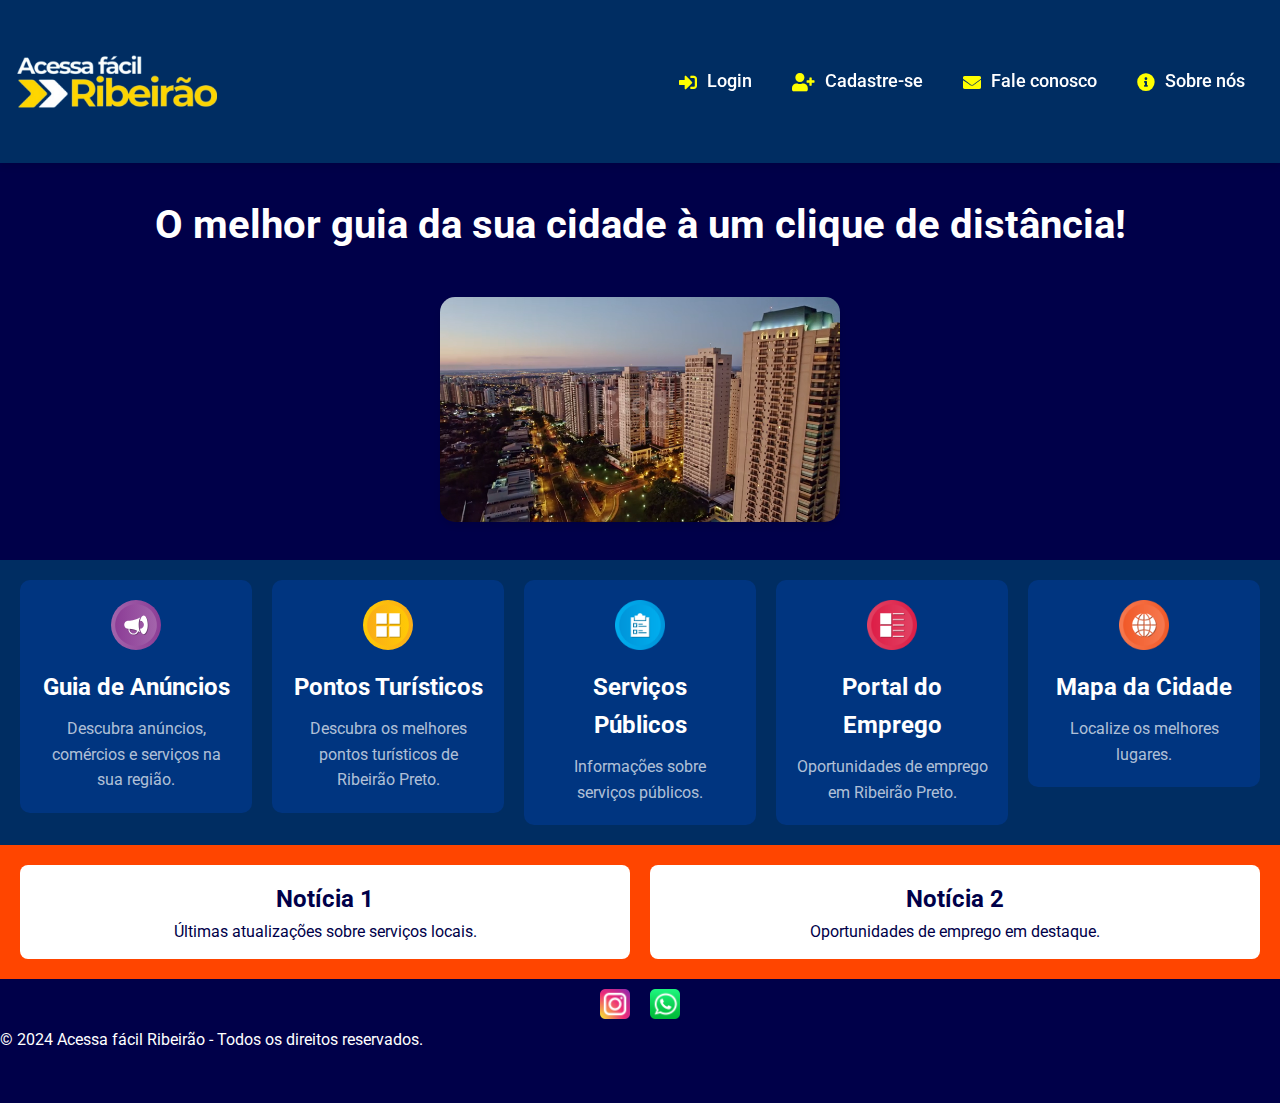
<file: index.html>
<!DOCTYPE html>
<html lang="pt-br">
<head>
    <meta charset="UTF-8">
    <meta name="viewport" content="width=device-width, initial-scale=1.0">
    <title>Acessa Fácil Ribeirão</title>
    <link rel="stylesheet" href="styles.css">
    <link rel="stylesheet" href="https://cdnjs.cloudflare.com/ajax/libs/font-awesome/5.15.4/css/all.min.css">

</head>
<body>

<header>   
    <nav>
        <img id="logo-marca" src="logo-marca.png" alt="Logo Marca"> 
         <div class="menu">
            <button id="menu-btn">☰</button>
            <div id="menu-list" class="menu-list">
        <ul>
            <li><a href="login.html"><i class="fas fa-sign-in-alt"></i> Login</a></li>
            <li><a href="cadastro.html"><i class="fas fa-user-plus"></i> Cadastre-se</a></li>
            <li><a href="faleconosco.html"><i class="fas fa-envelope"></i> Fale conosco</a></li>
            <li><a href="sobre.html"><i class="fas fa-info-circle"></i> Sobre nós</a></li>
        </ul>
            </div>
        </div>
    </nav>       
</header>


<main>
    <section class="main-banner">
    <h1>O melhor guia da sua cidade à um clique de distância!</h1>
    
  <video id="bannerVideo" class="banner-video" autoplay muted>
    <source src="video-predio-fiusa.mp4" type="video/mp4">
    Seu navegador não suporta a tag de vídeo.
  </video>

</section>

    <section class="features">
        
        <a href="nicho.html">
        <div class="feature-item">
            <img src="anuncio-icon.svg" alt="Guia de Anúncios">
            <h2>Guia de Anúncios</h2>
            <p>Descubra anúncios, comércios e serviços na sua região.</p>
        </div>
        </a>
        
        <a href="turistico.html">
        <div class="feature-item">
            <img src="grid-icon-turismo.svg" alt="Guia de Anúncios">
            <h2>Pontos Turísticos</h2>
            <p>Descubra os melhores pontos turísticos de Ribeirão Preto.</p>
        </div>
        </a>
        
        <a href="servicos-publico.html">
        <div class="feature-item">
            <img src="icon-service.png" alt="Serviço Público">
            <h2>Serviços Públicos</h2>
            <p>Informações sobre serviços públicos.</p>
        </div>
        </a>
        
        <a href="portal-emprego.html">
        <div class="feature-item">
            <img src="lista-emprego-icon.png" alt="Portal do Emprego">
            <h2>Portal do Emprego</h2>
            <p>Oportunidades de emprego em Ribeirão Preto.</p>
        </div>
        </a>
     
        <a href="https://www.google.com/maps" target="_blank">  
        <div class="feature-item">
            <img src="icon-mapa.png" alt="Mapa da Cidade">
            <h2>Mapa da Cidade</h2>
            <p>Localize os melhores lugares.</p>
        </div>
       </a> 
        
    </section>

    <section class="news-section">
        <div class="news-item">
            <h2>Notícia 1</h2>
            <p>Últimas atualizações sobre serviços locais.</p>
        </div>
        <div class="news-item">
            <h2>Notícia 2</h2>
            <p>Oportunidades de emprego em destaque.</p>
        </div>
    </section>
</main>

<footer>
    
    <div class="social-icons">
   
        <a href="https://www.instagram.com" target="_blank">
            <img src="instagram-icon.png" alt="Instagram">
        </a>
        
       <a href="https://wa.me/551692153271?text=Olá,%20gostaria%20de%20saber%20mais%20sobre%20os%20serviços%20do%20Acessa%20Fácil%20Ribeirão!" target="_blank">
    <img src="whatsapp-icon.png" alt="WhatsApp" style="width:30px; height:30px;"></a>

    </div>  
   
   <p>© 2024 Acessa fácil Ribeirão - Todos os direitos reservados.</p>
</footer>

<script>
    const video = document.getElementById('bannerVideo');

    // Define a velocidade do vídeo
    video.playbackRate = 0.3; // Velocidade mais lenta

    // Quando o vídeo termina naturalmente
    video.addEventListener('ended', () => {
        video.pause(); // Pausa o vídeo ao final
    });
    
    
    
    const menuBtn = document.getElementById('menu-btn');
const menuList = document.getElementById('menu-list');

menuBtn.addEventListener('click', () => {
    menuList.classList.toggle('show');
});
   
</script>

</body>
</html>
</file>
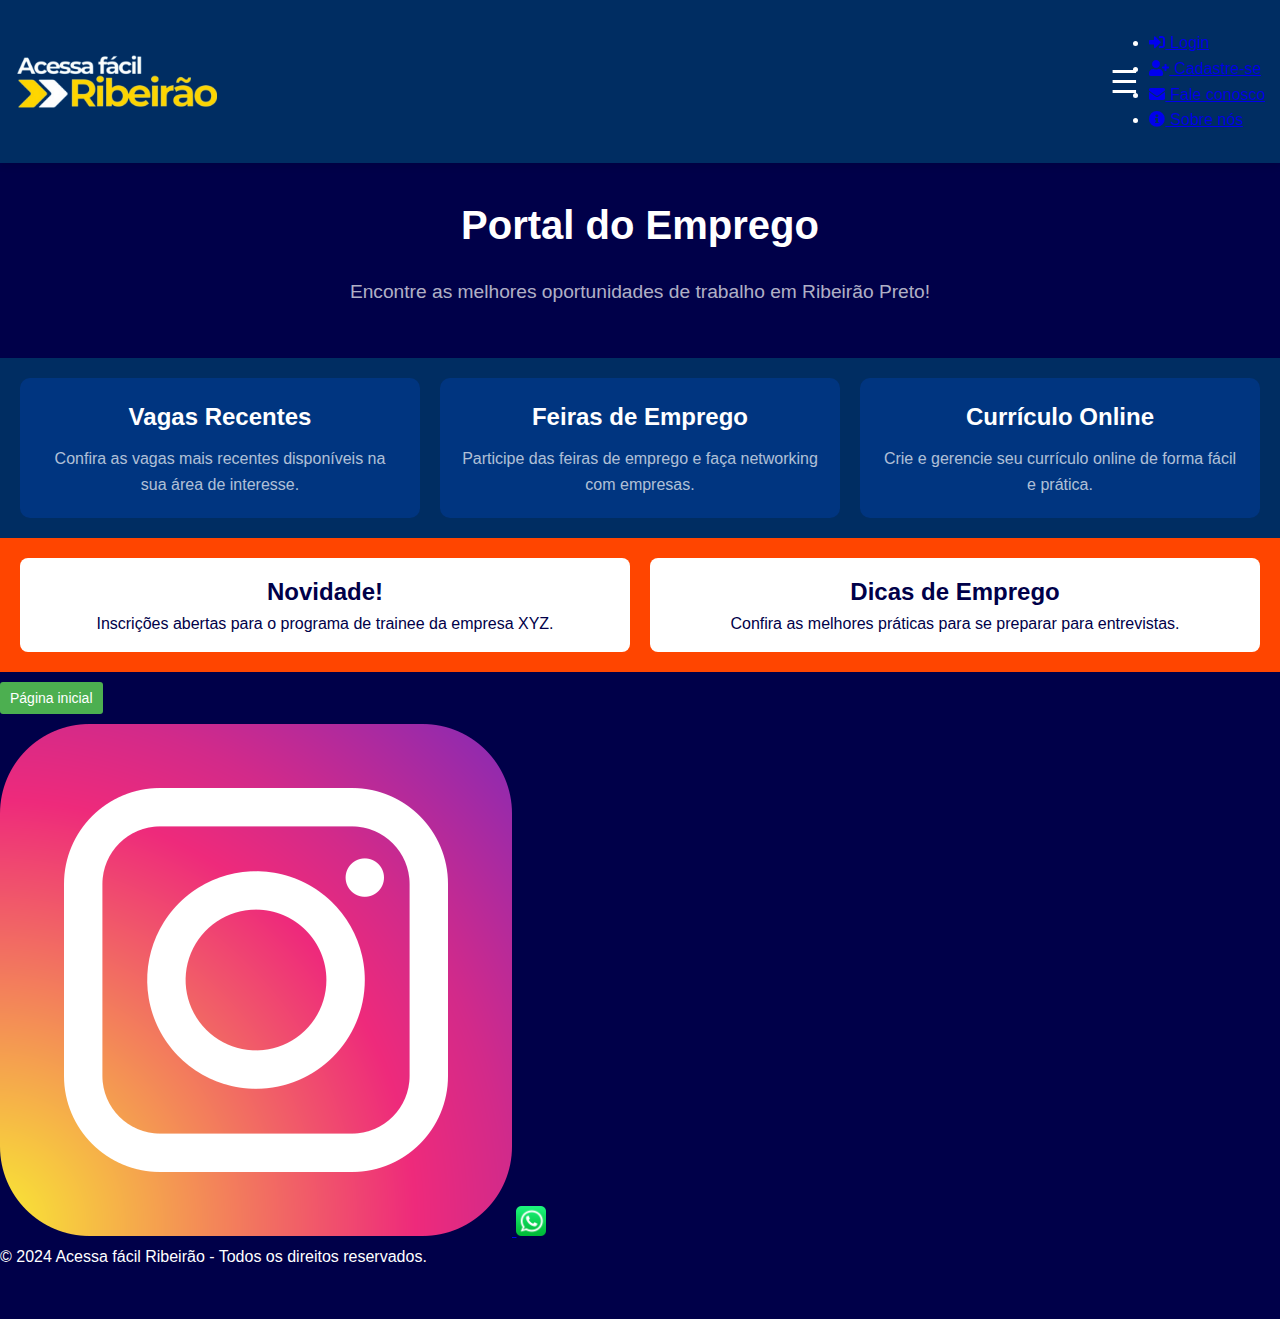
<file: portal-emprego.html>
<!DOCTYPE html>
<html lang="pt-br">
<head>
    <meta charset="UTF-8">
    <meta name="viewport" content="width=device-width, initial-scale=1.0">
    <title>Portal do Emprego - Ribeirão Preto</title>
    <link rel="stylesheet" href="turismo-styles.css">
       <link rel="stylesheet" href="https://cdnjs.cloudflare.com/ajax/libs/font-awesome/5.15.4/css/all.min.css">
    
</head>
<body>

<header>   
    <nav>
        <img id="logo-marca" src="logo-marca.png" alt="Logo Marca"> 
         <div class="menu">
            <button id="menu-btn">☰</button>
            <div id="menu-list" class="menu-list">
        <ul>
            <li><a href="login.html"><i class="fas fa-sign-in-alt"></i> Login</a></li>
            <li><a href="cadastro.html"><i class="fas fa-user-plus"></i> Cadastre-se</a></li>
            <li><a href="faleconosco.html"><i class="fas fa-envelope"></i> Fale conosco</a></li>
            <li><a href="sobre.html"><i class="fas fa-info-circle"></i> Sobre nós</a></li>
        </ul>
    </div>
            <!-- <div class="search-container">
                <input type="text" placeholder="Pesquisar serviços públicos ...">
                <button><img src="lupa-branca.svg" alt="Ícone de Pesquisa"></button> 
                -->
        </div>
    </nav>       
</header>

<main>
    <section class="main-banner">
        <h1>Portal do Emprego</h1>
        <p>Encontre as melhores oportunidades de trabalho em Ribeirão Preto!</p>
  
    </section>

    <section class="features">
        <div class="feature-item">
            <h2>Vagas Recentes</h2>
            <p>Confira as vagas mais recentes disponíveis na sua área de interesse.</p>
        </div>
        
        <div class="feature-item">
            <h2>Feiras de Emprego</h2>
            <p>Participe das feiras de emprego e faça networking com empresas.</p>
        </div>
               
        <div class="feature-item">
            <h2>Currículo Online</h2>
            <p>Crie e gerencie seu currículo online de forma fácil e prática.</p>
        </div>
    </section>

    <section class="news-section">
        <div class="news-item">
            <h2>Novidade!</h2>
            <p>Inscrições abertas para o programa de trainee da empresa XYZ.</p>
        </div>
        <div class="news-item">
            <h2>Dicas de Emprego</h2>
            <p>Confira as melhores práticas para se preparar para entrevistas.</p>
        </div>
    </section>
    
    <!-- Botão Voltar -->
    <a href="index.html" class="voltar-btn">Página inicial</a>

</main>

<footer>
    
    <div class="social-icons">
   
        <a href="https://www.instagram.com" target="_blank">
            <img src="instagram-icon.png" alt="Instagram">
        </a>
        
       <a href="https://wa.me/551692153271?text=Olá,%20gostaria%20de%20saber%20mais%20sobre%20os%20serviços%20do%20Acessa%20Fácil%20Ribeirão!" target="_blank">
    <img src="whatsapp-icon.png" alt="WhatsApp" style="width:30px; height:30px;"></a>

    </div>    
    
    <p>© 2024 Acessa fácil Ribeirão - Todos os direitos reservados.</p>
</footer>

<script>
       
    const menuBtn = document.getElementById('menu-btn');
const menuList = document.getElementById('menu-list');

menuBtn.addEventListener('click', () => {
    menuList.classList.toggle('show');
});
</script>

</body>
</html>
</file>
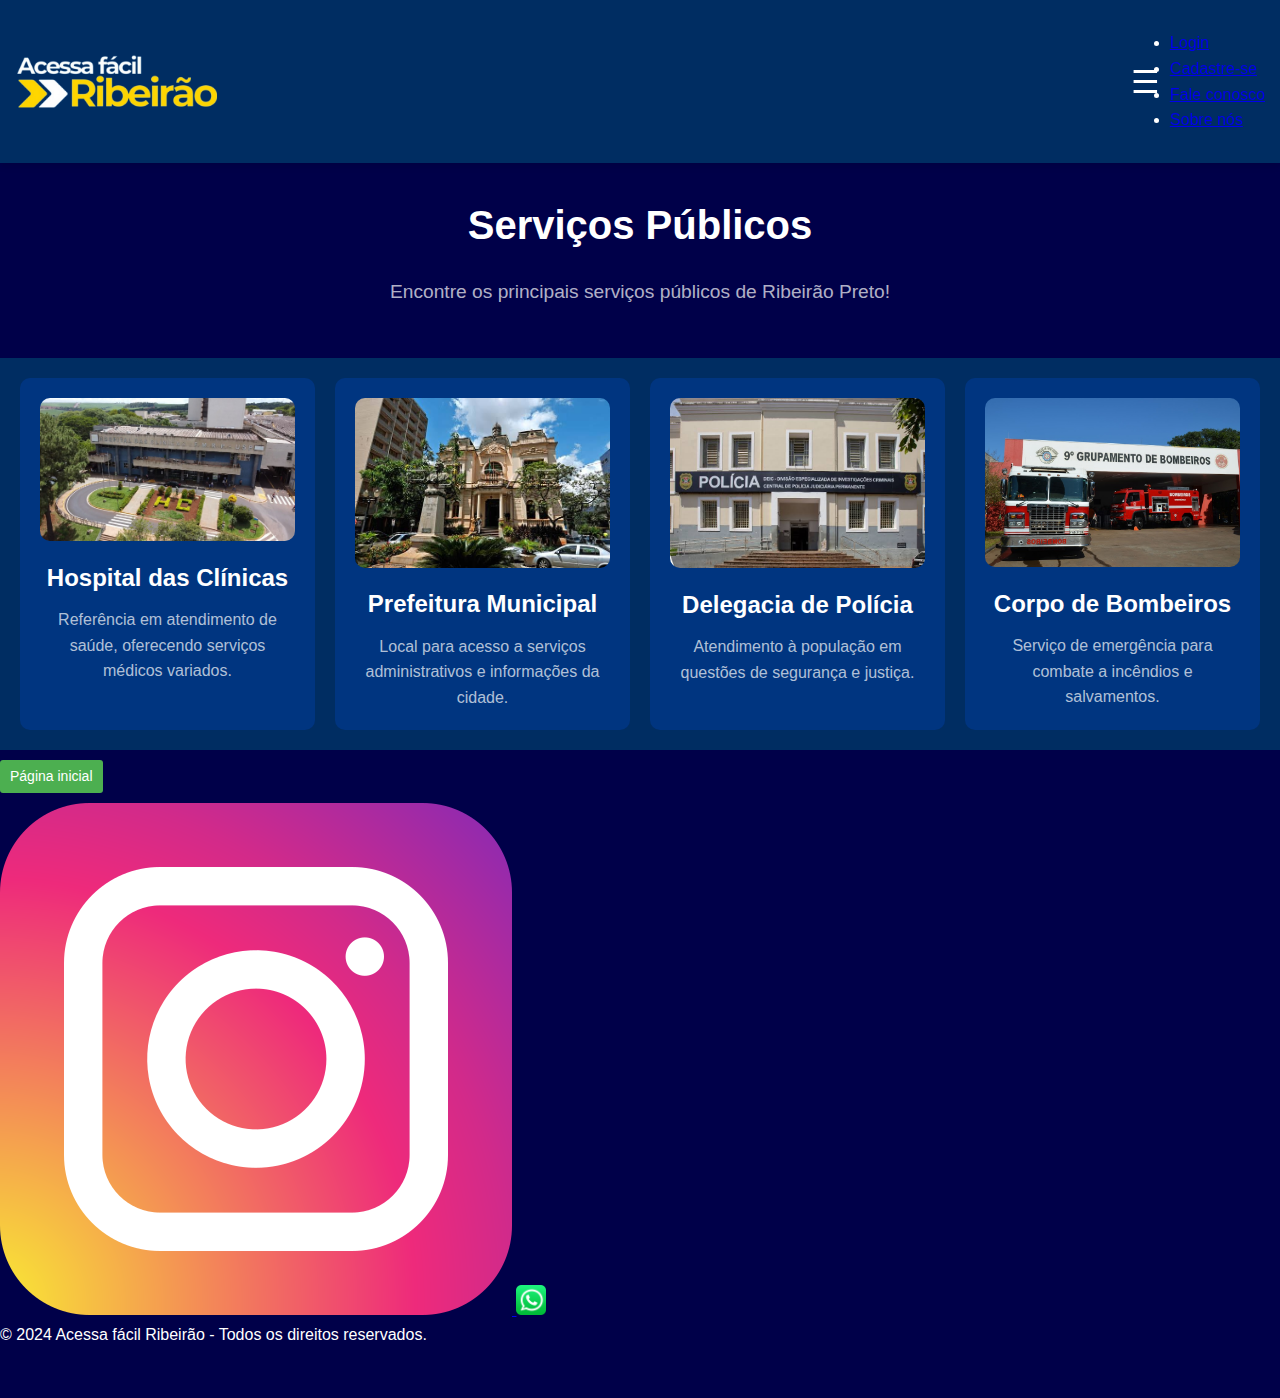
<file: servicos-publico.html>
<!DOCTYPE html>
<html lang="pt-br">
<head>
    <meta charset="UTF-8">
    <meta name="viewport" content="width=device-width, initial-scale=1.0">
    <title>Serviços Públicos de Ribeirão Preto</title>
    <link rel="stylesheet" href="turismo-styles.css">
</head>
<body>

<header>   
    <nav>
        <img id="logo-marca" src="logo-marca.png" alt="Logo Marca"> 
         <div class="menu">
            <button id="menu-btn">☰</button>
            <div id="menu-list" class="menu-list">
        <ul>
            <li><a href="login.html"><i class="fas fa-sign-in-alt"></i> Login</a></li>
            <li><a href="cadastro.html"><i class="fas fa-user-plus"></i> Cadastre-se</a></li>
            <li><a href="faleconosco.html"><i class="fas fa-envelope"></i> Fale conosco</a></li>
            <li><a href="sobre.html"><i class="fas fa-info-circle"></i> Sobre nós</a></li>
        </ul>
            </div>
        </div>
    </nav>       
</header>


<main>
    <section class="main-banner">
        <h1>Serviços Públicos</h1>
        <p>Encontre os principais serviços públicos de Ribeirão Preto!</p>
      
    </section>

    <section class="features">
        <div class="feature-item">
            <img src="hospital-hc.jpg" alt="Hospital">
            <h2>Hospital das Clínicas</h2>
            <p>Referência em atendimento de saúde, oferecendo serviços médicos variados.</p>
        </div>
        <div class="feature-item">
            <img src="prefeitura.jpg" alt="Prefeitura">
            <h2>Prefeitura Municipal</h2>
            <p>Local para acesso a serviços administrativos e informações da cidade.</p>
        </div>
        <div class="feature-item">
            <img src="delegacia.jpeg" alt="Polícia">
            <h2>Delegacia de Polícia</h2>
            <p>Atendimento à população em questões de segurança e justiça.</p>
        </div>
        <div class="feature-item">
            <img src="bombeiros.jpg" alt="Corpo de Bombeiros">
            <h2>Corpo de Bombeiros</h2>
            <p>Serviço de emergência para combate a incêndios e salvamentos.</p>
        </div>
    </section>
    
     <!-- Botão Voltar -->
    <a href="index.html" class="voltar-btn">Página inicial</a>
    
</main>

<footer>
   
   <div class="social-icons">
   
        <a href="https://www.instagram.com" target="_blank">
            <img src="instagram-icon.png" alt="Instagram">
        </a>
        
       <a href="https://wa.me/551692153271?text=Olá,%20gostaria%20de%20saber%20mais%20sobre%20os%20serviços%20do%20Acessa%20Fácil%20Ribeirão!" target="_blank">
    <img src="whatsapp-icon.png" alt="WhatsApp" style="width:30px; height:30px;"></a>

    </div>     
    
    <p>© 2024 Acessa fácil Ribeirão - Todos os direitos reservados.</p>
</footer>

</body>
</html>
</file>
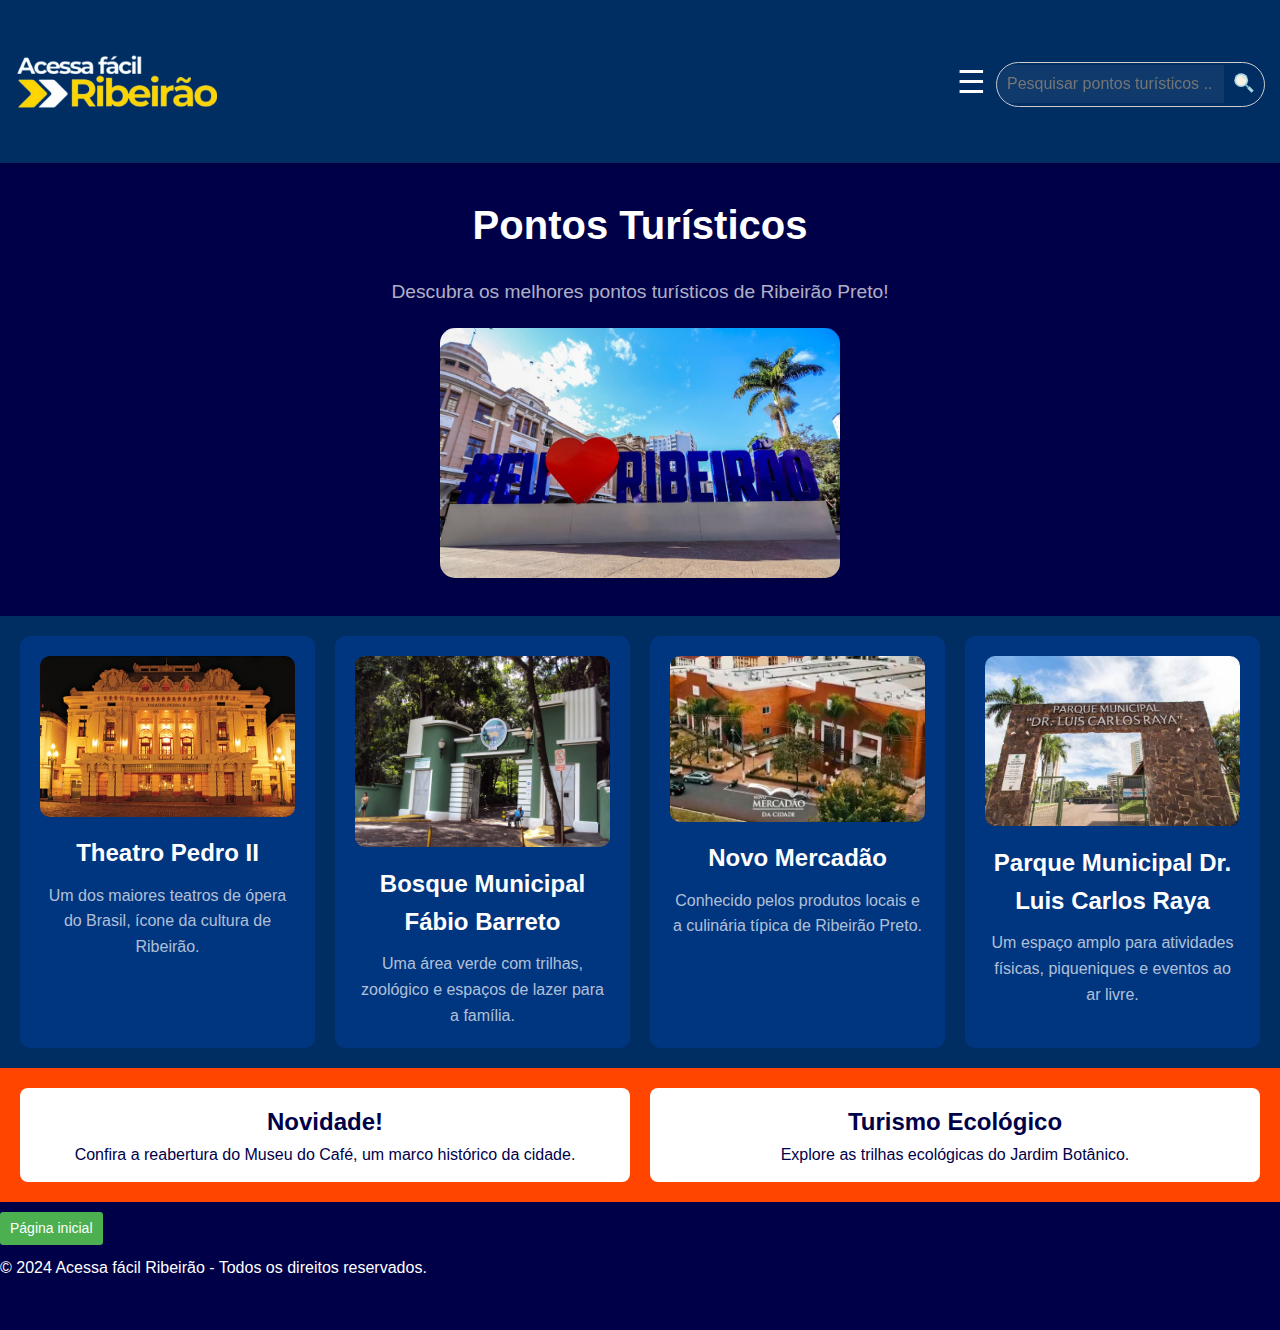
<file: turistico.html>
<!DOCTYPE html>
<html lang="pt-br">
<head>
    <meta charset="UTF-8">
    <meta name="viewport" content="width=device-width, initial-scale=1.0">
    <title>Pontos Turísticos de Ribeirão Preto</title>
    <link rel="stylesheet" href="turismo-styles.css">
</head>
<body>

<header>
    <nav>
        <img id="logo-marca" src="logo-marca.png" alt="Logo Marca">
        
        <div class="menu">
            <button id="menu-btn">☰</button>
            <div class="search-container">
                <input type="text" placeholder="Pesquisar pontos turísticos ...">
                <button><img src="lupa-branca.svg" alt="Ícone de Pesquisa"></button>
            </div>
        </div>
    </nav>
</header>

<main>
    <section class="main-banner">
        <h1>Pontos Turísticos</h1>
        <p>Descubra os melhores pontos turísticos de Ribeirão Preto!</p>
        <img src="img.g1.jpg" alt="Pontos Turísticos de Ribeirão Preto">
    </section>

    <section class="features">
        <div class="feature-item">
            <img src="theatro-pedro-ii.jpg" alt="Theatro Pedro II">
            <h2>Theatro Pedro II</h2>
            <p>Um dos maiores teatros de ópera do Brasil, ícone da cultura de Ribeirão.</p>
        </div>
        <div class="feature-item">
            <img src="bosque-fabelas.jpg" alt="Bosque Fábulas">
            <h2>Bosque Municipal Fábio Barreto</h2>
            <p>Uma área verde com trilhas, zoológico e espaços de lazer para a família.</p>
        </div>
        <div class="feature-item">
            <img src="mercadao.jpg" alt="Novo Mercadão">
            <h2>Novo Mercadão</h2>
            <p>Conhecido pelos produtos locais e a culinária típica de Ribeirão Preto.</p>
        </div>
        <div class="feature-item">
            <img src="parque-raia.jpg" alt="Parque Curupira">
            <h2>Parque Municipal Dr. Luis Carlos Raya</h2>
            <p>Um espaço amplo para atividades físicas, piqueniques e eventos ao ar livre.</p>
        </div>
    </section>

    <section class="news-section">
        <div class="news-item">
            <h2>Novidade!</h2>
            <p>Confira a reabertura do Museu do Café, um marco histórico da cidade.</p>
        </div>
        <div class="news-item">
            <h2>Turismo Ecológico</h2>
            <p>Explore as trilhas ecológicas do Jardim Botânico.</p>
        </div>
    </section>
    
    <!-- Botão Voltar -->
        <a href="index.html" class="voltar-btn">Página inicial</a>
    
</main>

<footer>
   <!--    <a href="#">Início</a>
    <a href="#">Serviços</a>
    <a href="#">Mapa</a>
    <a href="turistico.html">Lugares turísticos</a>
    -->
    <p>© 2024 Acessa fácil Ribeirão - Todos os direitos reservados.</p>
</footer>

</body>
</html>
</file>
<file: styles.css>
/* Importa uma fonte do Google */
@import url('https://fonts.googleapis.com/css2?family=Roboto:wght@400;700&display=swap');

/* Estilo para links */
a {
    color: inherit; /* Mantém a cor do texto original */
    text-decoration: none; /* Remove o sublinhado */
}

/* Reset básico */
* {
    margin: 0; /* Remove margens padrão de todos os elementos */
    padding: 0; /* Remove padding padrão de todos os elementos */
    box-sizing: border-box; /* Inclui padding e border no cálculo da largura e altura */
}

/* Definições de estilo globais */
body {
    font-family: 'Roboto', sans-serif; /* Define a fonte do corpo do texto */
    background-color: #000049; /* Cor de fundo da página */
    color: white; /* Cor do texto */
    line-height: 1.6; /* Altura da linha para melhor legibilidade */
    padding-bottom: 50px; /* Espaço extra para evitar sobreposição com o rodapé em mobile */
}

/* Cabeçalho */
header {
    background-color: #002D62; /* Cor de fundo do cabeçalho */
    padding: 15px; /* Espaçamento interno do cabeçalho */
    position: sticky; /* Mantém o cabeçalho fixo no topo ao rolar a página */
    top: 0; /* Posiciona no topo */
    z-index: 1000; /* Garante que o cabeçalho fique acima de outros elementos */
    box-shadow: 0 4px 6px rgba(0, 0, 0, 0.1); /* Sombra do cabeçalho */
    overflow: hidden; /* Previne que o conteúdo ultrapasse os limites do cabeçalho */
}

nav {
    display: flex; /* Usa flexbox para o layout do menu */
    justify-content: space-between; /* Espaça os itens do menu */
    align-items: center; /* Alinha os itens verticalmente ao centro */
}

#logo-marca {
    transform: translateX(-98px); /* Ajusta a posição do logo */
    width: 400px; /* Largura do logo */
    height: auto; /* Mantém a proporção do logo */
}

.menu {
    display: flex;
    align-items: center;
}

#menu-btn {
    font-size: 32px;
    background: none;
    border: none;
    color: white;
    cursor: pointer;
    margin-right: 10px;
}



/* Banner principal */
.main-banner {
    text-align: center; /* Centraliza o texto no banner */
    padding: 30px 15px; /* Espaçamento interno do banner */
    background-color: #000049; /* Cor de fundo do banner */
}

.main-banner h1 {
    font-size: 2.5rem; /* Tamanho da fonte do título */
    margin-bottom: 20px; /* Espaçamento abaixo do título */
    color: white; /* Cor do texto do título */
}


/* Estilo para o vídeo */
.banner-video {
    width: 100%; /* Largura total do vídeo */
    max-width: 400px; /* Largura máxima do vídeo */
    border-radius: 15px; /* Bordas arredondadas do vídeo */
    box-shadow: 0 4px 6px rgba(0, 0, 0, 0.1); /* Sombra do vídeo */
    margin-top: 20px; /* Espaçamento acima do vídeo */
}

/* Seção de funcionalidades */
.features {
    display: grid; /* Usa grid para layout de funcionalidades */
    grid-template-columns: repeat(auto-fit, minmax(150px, 1fr)); /* Define colunas responsivas */
    grid-gap: 20px; /* Espaçamento entre os itens da grade */
    padding: 20px; /* Espaçamento interno da seção */
    background-color: #002D62; /* Cor de fundo da seção de funcionalidades */
}

.feature-item {
    background-color: #003580; /* Cor de fundo dos itens de funcionalidades */
    padding: 20px; /* Espaçamento interno dos itens */
    text-align: center; /* Centraliza o texto nos itens */
    border-radius: 10px; /* Bordas arredondadas dos itens */
    transition: transform 0.3s ease, box-shadow 0.3s ease; /* Transição suave para efeitos de hover */
}

.feature-item:hover {
    transform: scale(1.05); /* Aumenta o tamanho do item ao passar o mouse */
    box-shadow: 0 8px 15px rgba(0, 0, 0, 0.2); /* Aumenta a sombra ao passar o mouse */
}

.feature-item img {
    width: 50px; /* Largura da imagem dos itens */
    margin-bottom: 10px; /* Espaçamento abaixo da imagem */
}

.feature-item p {
    color: #ffffffb3; /* Cor do texto das descrições */
    font-size: 1rem; /* Tamanho da fonte das descrições */
    margin-top: 10px; /* Espaçamento acima da descrição */
}

/* Seção de notícias */
.news-section {
    display: grid; /* Usa grid para layout de notícias */
    grid-template-columns: repeat(auto-fit, minmax(200px, 1fr)); /* Define colunas responsivas */
    grid-gap: 20px; /* Espaçamento entre os itens da grade */
    padding: 20px; /* Espaçamento interno da seção */
    background-color: #FF4500; /* Cor de fundo da seção de notícias */
}

.news-item {
    background-color: white; /* Cor de fundo dos itens de notícias */
    color: #000049; /* Cor do texto das notícias */
    padding: 15px; /* Espaçamento interno dos itens */
    border-radius: 8px; /* Bordas arredondadas dos itens */
    text-align: center; /* Centraliza o texto nos itens */
    transition: transform 0.3s ease, box-shadow 0.3s ease; /* Transição suave para efeitos de hover */
}

.news-item:hover {
    transform: scale(1.05); /* Aumenta o tamanho do item ao passar o mouse */
    box-shadow: 0 8px 15px rgba(0, 0, 0, 0.2); /* Aumenta a sombra ao passar o mouse */
}

.social-icons {
    display: flex; /* Usa flexbox para os ícones sociais */
    justify-content: center; /* Centraliza os ícones */
    margin-top: 10px; /* Espaçamento acima dos ícones sociais */
}

.social-icons a {
    margin: 0 10px; /* Espaçamento entre os ícones sociais */
    text-decoration: none; /* Remove o sublinhado dos links dos ícones */
}

.social-icons img {
    width: 30px; /* Largura dos ícones sociais */
    height: 30px; /* Altura dos ícones sociais */
}

/* Estilos responsivos */
@media (max-width: 768px) {
    nav {
        flex-direction: column; /* Altera a direção do menu para coluna em telas pequenas */
        align-items: flex-start; /* Alinha os itens do menu à esquerda */
    }

    .main-banner h1 {
        font-size: 2rem; /* Reduz o tamanho do título no banner em telas pequenas */
    }


    .features {
        grid-template-columns: 1fr; /* Uma coluna para funcionalidades em telas pequenas */
    }

    .news-section {
        grid-template-columns: 1fr; /* Uma coluna para notícias em telas pequenas */
    }
    
     #menu-btn {
     display: block;
     font-size: 38px;
 
    }

}

@media (min-width: 769px) and (max-width: 1024px) {
    .main-banner h1 {
        font-size: 2.2rem; /* Ajusta o tamanho do título no banner para telas médias */
    }

    .features {
        grid-template-columns: repeat(2, 1fr); /* Duas colunas para funcionalidades em telas médias */
    }

    .news-section {
        grid-template-columns: repeat(2, 1fr); /* Duas colunas para notícias em telas médias */
    }
}

@media (min-width: 769px) {
    #menu-list {
        display: flex; /* Mostra a lista de menu em dispositivos maiores */
        position: static; /* Fixa a lista de menu no cabeçalho */
        opacity: 1;
        transform: none;
        box-shadow: none;
        background-color: transparent;
        padding: 0;
    }


    .menu-list ul {
        display: flex;
    }

    .menu-list ul li {
        margin: 0 10px;
    }

    #menu-btn {
        display: none; /* Esconde o botão de menu em dispositivos maiores */
    }
}

/* Menu expansível */
.menu-list {
    position: absolute;
    top: 0px;
    right: 0px;
    background-color: #002D62;
    border-radius: 5px;
    padding: 0px 0px 50px;
    box-shadow: 0 10px 25px rgba(0, 0, 0, 0.2);
    display: none;
    z-index: 1000;
    opacity: 0;
    transform: translateY(-10px);
    transition: all 0.3s ease-in-out;
}

.menu-list.show {
    display: block;
    opacity: 1;
    transform: translateY(0);
}

.menu-list ul {
    list-style: none;
    padding: 0;
    margin: 0;
}

.menu-list ul li {
    margin: 10px 20px;
}

.menu-list ul li a {
    text-decoration: none;
    color: white;
    font-size: 18px;
    font-weight: 500;
    display: flex;
    align-items: center;
    transition: color 0.3s ease;
}

.menu-list ul li a i {
    margin-right: 10px;
    font-size: 18px;
    color: yellow;
}

.menu-list ul li a:hover {
    color: #FF4500;
}

.menu-btn {
    font-size: 34px;
    background: none;
    border: none;
    color: white;
    cursor: pointer;
    margin-right: 10px;
    transition: transform 0.3s ease;
}

#menu-btn:hover {
    transform: none;
}

.hidden {
    display: none;
}
</file>
<file: turismo-styles.css>
/* Importa uma fonte do Google */

/* Reset básico */
* {
    margin: 0;
    padding: 0;
    box-sizing: border-box;
}

/* Definições de estilo globais */
body {
    font-family: -apple-system, BlinkMacSystemFont, "Segoe UI", Roboto, "Helvetica Neue", Arial, sans-serif;
    background-color: #000049;
    color: white;
    line-height: 1.6;
    padding-bottom: 50px; /* Evitar sobreposição com o rodapé em mobile */
}

/* Cabeçalho */
header {
    background-color: #002D62;
    padding: 15px;
    position: sticky;
    top: 0;
    z-index: 1000;
    box-shadow: 0 4px 6px rgba(0, 0, 0, 0.1);
}

nav {
    display: flex;
    justify-content: space-between;
    align-items: center;
}

#logo-marca {
    transform: translateX(-98px);
    width: 400px;
    height: auto;
}

.menu {
    display: flex;
    align-items: center;
}

#menu-btn {
    font-size: 32px;
    background: none;
    border: none;
    color: white;
    cursor: pointer;
    margin-right: 10px;
}

.search-container {
    display: flex;
    align-items: center;
    border: 1px solid #ccc;
    border-radius: 25px;
    overflow: hidden;
    width: 100%;
    max-width: 300px;
    margin-top:5px;
}

.search-container input[type="text"] {
    flex: 1;
    padding: 10px;
    border: none;
    outline: none;
    background-color: #ffffff10;
    color: white;
    font-size: 16px;
}

.search-container button {
    background-color: transparent;
    border: none;
    padding: 10px;
    cursor: pointer;
}

.search-container button img {
    width: 20px;
    height: 20px;
}

/* Banner principal */
.main-banner {
    text-align: center;
    padding: 30px 15px;
    background-color: #000049;
}

.main-banner h1 {
    font-size: 2.5rem;
    margin-bottom: 20px;
    color: white;
}

.main-banner p {
    font-size: 1.2rem;
    color: #ffffffb3;
    margin-bottom: 20px;
}

.main-banner img {
    width: 100%;
    max-width: 400px;
    border-radius: 15px;
    box-shadow: 0 4px 6px rgba(0, 0, 0, 0.1);
}

/* Seção de funcionalidades */
.features {
    display: grid;
    grid-template-columns: repeat(auto-fit, minmax(150px, 1fr));
    grid-gap: 20px;
    padding: 20px;
    background-color: #002D62;
}

.feature-item {
    background-color: #003580;
    padding: 20px;
    text-align: center;
    border-radius: 10px;
    transition: transform 0.3s ease, box-shadow 0.3s ease;
}

.feature-item:hover {
    transform: scale(1.05);
    box-shadow: 0 8px 15px rgba(0, 0, 0, 0.2);
}

.feature-item img {
    width: 100%;
    height: auto; /* Para manter a proporção da imagem */
    border-radius: 10px;
    margin-bottom: 10px;
}


.feature-item p {
    color: #ffffffb3;
    font-size: 1rem;
    margin-top: 10px;
}

/* Seção de notícias */
.news-section {
    display: grid;
    grid-template-columns: repeat(auto-fit, minmax(200px, 1fr));
    grid-gap: 20px;
    padding: 20px;
    background-color: #FF4500;
}

.news-item {
    background-color: white;
    color: #000049;
    padding: 15px;
    border-radius: 8px;
    text-align: center;
    transition: transform 0.3s ease, box-shadow 0.3s ease;
}

.news-item:hover {
    transform: scale(1.05);
    box-shadow: 0 8px 15px rgba(0, 0, 0, 0.2);
}

/* Estilo do botão de voltar */
.voltar-btn {
    background-color: #4CAF50; /* Cor de fundo verde */
    color: white; /* Cor do texto branco */
    padding: 5px 10px; /* Diminuir o espaçamento interno */
    border: none; /* Sem borda */
    border-radius: 3px; /* Bordas um pouco arredondadas */
    cursor: pointer; /* Mão ao passar o mouse */
    margin: 10px 0; /* Diminuir a margem superior e inferior */
    text-decoration: none; /* Sem sublinhado */
    font-size: 14px; /* Diminuir o tamanho da fonte */
    display: inline-block; /* Permite o uso de margens */
}

.voltar-btn:hover {
    background-color: #45a049; /* Cor do botão ao passar o mouse */
}

/* Estilos responsivos */
@media (max-width: 768px) {
    nav {
        flex-direction: column;
        align-items: flex-start;
    }

    .main-banner h1 {
        font-size: 2rem;
    }

    .main-banner img {
        width: 100%;
    }

    .features {
        grid-template-columns: 1fr;
    }

    .news-section {
        grid-template-columns: 1fr;
    }

    #menu-btn {
        font-size: 38px;
    }
}

@media (min-width: 769px) and (max-width: 1024px) {
    .main-banner h1 {
        font-size: 2.2rem;
    }

    .features {
        grid-template-columns: repeat(2, 1fr);
    }

    .news-section {
        grid-template-columns: repeat(2, 1fr);
    }
}
</file>
